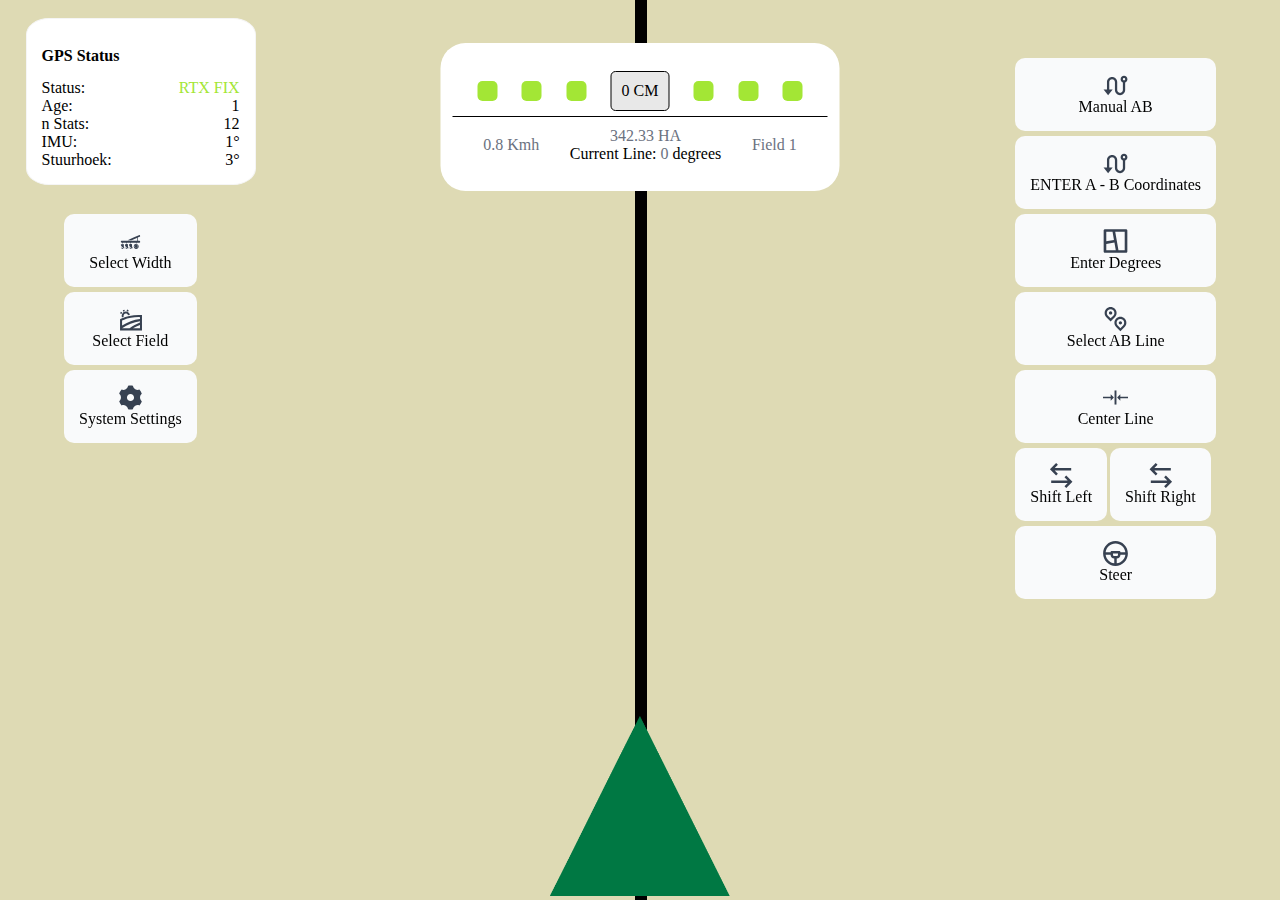
<file: index.html>
<!DOCTYPE HTML>
<html lang="en">
  <head>
    <title>GPS UI</title>
    <!-- Meta tag -->
    <meta name="description" content="Description for this site.">
    <meta charset="utf-8">
    <meta name="viewport" content="width=device-width, initial-scale=1">
   	<!-- CSS only -->
    <link rel="stylesheet" href="style.css"/>

    <!-- Resource for virtual keyboard -->
    <script src="https://code.jquery.com/jquery-1.10.1.min.js"></script>
    <script src="./assets/js/jkeyboard.js"></script>
    <link rel="stylesheet" type="text/css" href="./assets/css/jkeyboard.css">
  </head>
<body>
<div id="container"> 	
    <header>
    	<div class="header-top">
	    	<div id="first-dot"></div>
	    	<div id="second-dot"></div>
	    	<div id="third-dot"></div>
	    	<div id="distances" onclick="openModal('distancemodal')"><span id="show-distance"></span> CM </div>
	    	<div id="fourth-dot"></div>
	    	<div id="fifth-dot"></div>
	    	<div id="sixth-dot"></div>
	    </div>
	    <div class="header-bottom">
	    	<div>0.8 Kmh</div>
	    	<div class="header-bottom-child">
	    		<span>342.33 HA</span>
	    		<span>Current Line: <span id="show-degree"></span> degrees</span>
	    	</div>
	    	<div id="show-field">Field 0</div>
	    </div>
    </header>
    <div class="content">
    	<aside class="left-aside">
    		<div onclick="openModal('selectwidth')">
    			<img src="./assets/Select Width.svg" alt="select width"/>
    			<span>Select Width</span>
    		</div>
    		<div onclick="openModal('selectfield')">
    			<img src="./assets/Select Field.svg" alt="select field"/>
    			<span>Select Field</span>
    		</div>
    		<div onclick="openModal('systemsettings')">
    			<img src="./assets/System Settings.svg" alt="system settings"/>
    			<span>System Settings</span>
    		</div>
    	</aside>
    	<main>
    		<div id="middle">
	    		<div class="line">
	    			<span></span>
	    		</div>
	    	</div>
	    	<div id="middle-bottom">
	    		<img src="./assets/Triangle.png" id="triangle" alt="Triangle"/>
	    	</div>
    	</main>
    	<aside class="right-aside">
    		<div>
    			<img src="./assets/Manual AB.svg" alt="manual ab"/>
    			<span>Manual AB</span>
    		</div>
    		<div onclick="openModal('enterab')">
    			<img src="./assets/Enter AB Coordinates.svg" alt="enter ab coordinates"/>
    			<span>ENTER A - B Coordinates</span>
    		</div>
    		<div onclick="openModal('enterdegrees')">
    			<img src="./assets/Enter Degrees.svg" alt="enter degrees"/>
    			<span>Enter Degrees</span>
    		</div>
    		<div onclick="openModal('selectab')">
    			<img src="./assets/Select AB Line.svg" alt="select ab line"/>
    			<span>Select AB Line</span>
    		</div>
    		<div onclick="resetLine()">
    			<img src="./assets/Center Line.svg" alt="center line"/>
    			<span>Center Line</span>
    		</div>
    		<div class="shift">
    			<div onclick="lineToLeft()">
    				<img src="./assets/Shift Left.svg" alt="shift left"/>
    				<span>Shift Left</span>
    			</div>
    			<div onclick="lineToRight()">
    				<img src="./assets/Shift Right.svg" alt="shift right"/>
    				<span>Shift Right</span>
    			</div>
    		</div>
    		<div>
    			<img src="./assets/Steer.svg" alt="steer"/>
    			<span>Steer</span>
    		</div>
    	</aside>
    </div>
    <footer>
    	<div id="gps-status">
	    	<h2>GPS Status</h2>
	    	<div class="gps-content">Status: <span class="gps-content-status"></span></div>
	    	<div class="gps-content">Age: <span class="gps-content-age"></span></div>
	    	<div class="gps-content">n Stats: <span class="gps-content-nstats"></span></div>
	    	<div class="gps-content">IMU: <span class="gps-content-imu"></span></div>
	    	<div class="gps-content">Stuurhoek: <span class="gps-content-stuurhoek"></span></div>
	    </div>
    </footer>
    <div id="selectwidth" class="modal">
    	<div class="modal-content">
    		<div class="modal-header">
    			<span>Select Width</span>
    			<span class="close" onclick="closeModal('selectwidth')">&times;</span>
    		</div>
    		<div id="width-content">
    		</div>
    		<div class="width-bottom">
    			<button class="select-button" onclick="selectwidths()">Select Width</button>
    			<button class="remove-button">Remove Width</button>
    		</div>
    	</div>
    </div>
    <div id="selectfield" class="modal">
    	<div class="modal-content" id="modal-field">
    		<div class="modal-header">
    			<span>Select Field</span>
    			<span class="close" onclick="closeModal('selectfield')">&times;</span>
    		</div>
    		<div id="field-content">
    		</div>
    		<div id="new-field">
    			<div id="input-field-div">
			        <input type="text" class="input-newfield" placeholder="Enter new field">
			        <button id="addnewfield">Add</button>
			    </div>
    		</div>
    		<div class="field-bottom">
    			<button class="select-button" onclick="selectField()">Select Field</button>
    			<button class="add-button" onclick="showInputField()">Add Field</button>
    			<button class="remove-button" onclick="deleteField()">Remove Field</button>
    		</div>
    	</div>
    	<div id="new-field-keyboard" class="pop-keyboard"></div>
    </div>
    <div id="systemsettings" class="modal">
    	<div class="modal-content">
    		<div class="modal-header">
    			<span>System Settings</span>
    			<span class="close" onclick="closeModal('systemsettings')">&times;</span>
    		</div>
    		<div id="settings-content">
    			This is system settings modal
    		</div>
    	</div>
    </div>
    <div id="enterab" class="modal">
    	<div class="modal-content">
    		<div class="modal-header">
    			<span>Enter AB Coordinates</span>
    			<span class="close" onclick="closeModal('enterab')">&times;</span>
    		</div>
    		<div id="enterab-content">
    			<span>Coordinates A</span>
    			<div class="inputs">
    				<div>
    					<label for="longitudesA">Longitutes</label>
    					<input type="text" name="longitudesA" id="longitudesA" class="longitudes-input" placeholder="12/26">
    				</div>
    				<div>
    					<label for="latitudesA">Latitudes</label>
    					<input type="text" name="latitudesA" id="latitudesA" class="latitudes-input" placeholder="453">
    				</div>
    			</div>
    			<span>Coordinates B</span>
    			<div class="inputs">
    				<div>
    					<label for="longitudesB">Longitutes</label>
    					<input type="text" name="longitudesB" id="longitudesB" class="longitudes-input" placeholder="12/26">
    				</div>
    				<div>
    					<label for="latitudesB">Latitudes</label>
    					<input type="text" name="latitudesB" id="latitudesB" class="latitudes-input" placeholder="453">
    				</div>
    			</div>
    			<div id="abcoordinates-keyboard"></div>
    			<div id="enterab-bottom">
    				<button class="select-button" onclick="saveABCoordinates()">Save</button>
    				<button class="remove-button" onclick="closeModal('enterab')">Cancel</button>
    			</div>
    		</div>
    	</div>
    	<div id="abcoordinates-keyboard" class="pop-keyboard"></div>
    </div>
    <div id="enterdegrees" class="modal" onclick="event.stopPropagation()">
    	<div class="modal-content" id="modal-degree">
    		<div class="modal-header">
    			<span>Enter Degrees</span>
    			<span class="close" onclick="closeModal('enterdegrees')">&times;</span>
    		</div>
    		<div id="enterdegrees-content">
    			<input type="text" name="inputdegree" id="inputdegree" class="inputdegree" placeholder="12/26">
 					<div>
	 					<button class="select-button" onclick="updateDegree()">Enter</button>
	 					<button class="remove-button" onclick="closeModal('enterdegrees')">Cancel</button>
	 				</div>
    		</div>
    	</div>
    	<div id="inputdegree-keyboard" class="pop-keyboard"></div>
    </div>
    <div id="selectab" class="modal">
    	<div class="modal-content">
    		<div class="modal-header">
    			<span>Select AB Line</span>
    			<span class="close" onclick="closeModal('selectab')">&times;</span>
    		</div>
    		<div id="ABline-content">
    		</div>
    		<div id="new-ABline">
    		</div>
    		<div class="selectab-bottom">
    			<button class="select-button" onclick="selectABline()">Select Line</button>
    			<button class="add-button" onclick="showInputABline()">Add Line</button>
    			<button class="remove-button" onclick="deleteABline()">Remove Line</button>
    		</div>
    	</div>
    </div>
    <div id="distancemodal" class="modal" onclick="event.stopPropagation()">
    	<div class="modal-content" id="modal-distance">
    		<div class="modal-header">
    			<span>Distance</span>
    			<span class="close" onclick="closeModal('distancemodal')">&times;</span>
    		</div>
    		<div id="distance-content">
    			<input type="text" name="newdistance" id="newdistance" placeholder="new distance">	
    		</div>
    		<div class="distance-bottom">
    			<button class="select-button" onclick="changeDistance()">Save</button>
    			<button class="remove-button" onclick="closeModal('distancemodal')">Cancel</button>
    		</div>
    	</div>
    	<div id="newdistance-keyboard" class="pop-keyboard"></div>
    </div>
</div>
<script src="./script.js" type="text/javascript"></script>
<script src="./width.js" type="text/javascript"></script>
<script src="./field.js" type="text/javascript"></script>
<script src="./degrees.js" type="text/javascript"></script>
<script src="./abline.js" type="text/javascript"></script>
<script src="./distance.js" type="text/javascript"></script>
<script src="./line.js" type="text/javascript"></script>
<script src="./abcoordinates.js" type="text/javascript"></script>
<script src="./gps-stats.js" type="text/javascript"></script>
</body>
</html>
</file>
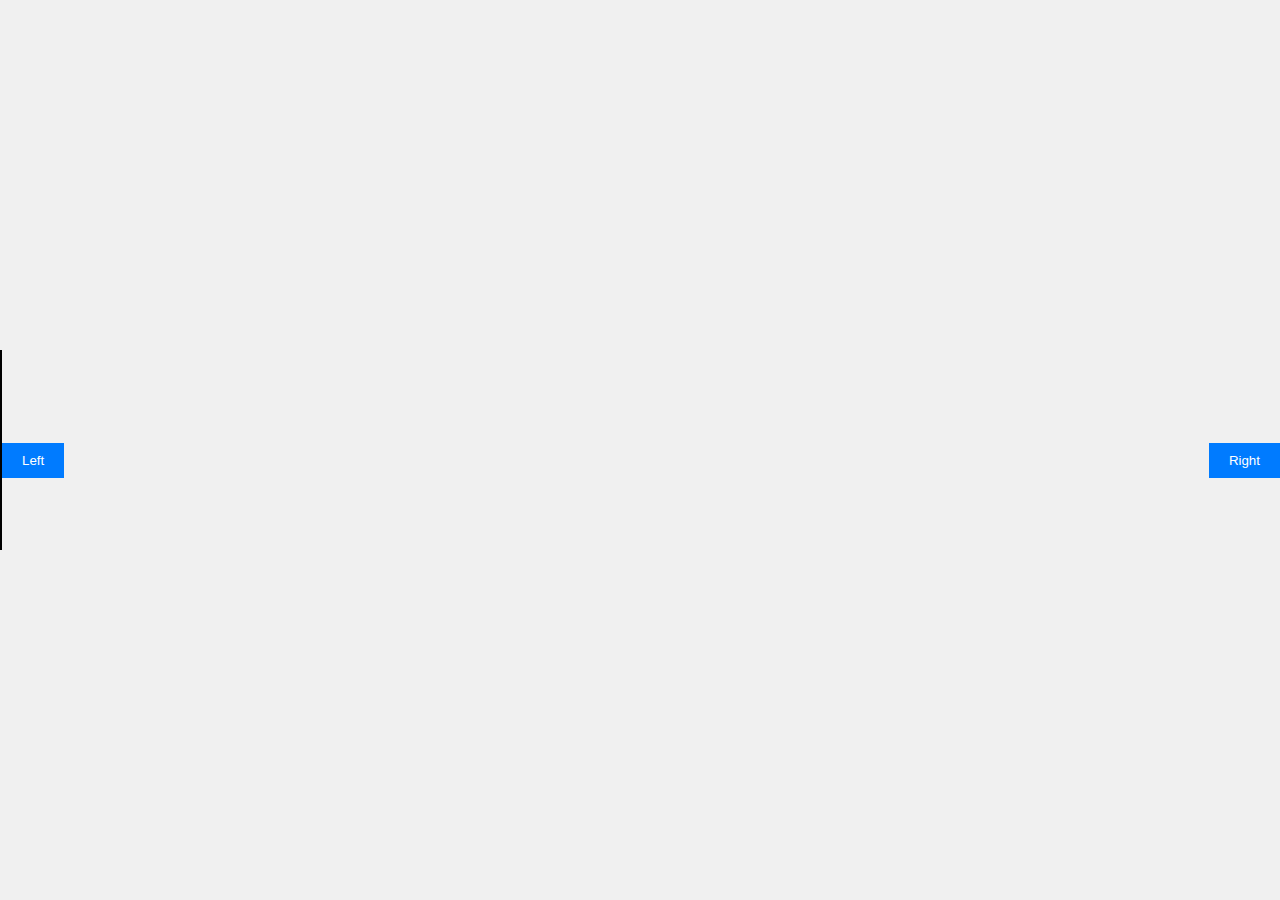
<file: test.html>
<!DOCTYPE html>
<html lang="en">
<head>
<meta charset="UTF-8">
<meta name="viewport" content="width=device-width, initial-scale=1.0">
<title>Skew Animation</title>
<style>
    body {
        margin: 0;
        padding: 0;
        display: flex;
        justify-content: center;
        align-items: center;
        height: 100vh;
        background-color: #f0f0f0;
    }
    .container {
        position: relative;
        width: 2px; /* Thickness of the black line */
        height: 200px; /* Height of the black line */
        background-color: black;
        transition: transform 0.5s ease-in-out;
    }
    .button-container {
        margin-top: 20px;
        display: flex;
        justify-content: space-between;
        width: 100%;
    }
    button {
        padding: 10px 20px;
        background-color: #007bff;
        color: white;
        border: none;
        cursor: pointer;
    }
</style>
</head>
<body>
<div class="container"></div>
<div class="button-container">
    <button id="leftBtn">Left</button>
    <button id="rightBtn">Right</button>
</div>

<script>
    const container = document.querySelector('.container');
    const leftBtn = document.getElementById('leftBtn');
    const rightBtn = document.getElementById('rightBtn');

    leftBtn.addEventListener('click', () => {
        container.style.transform = 'skewY(20deg)';
    });

    rightBtn.addEventListener('click', () => {
        container.style.transform = 'skewY(-20deg)';
    });
</script>
</body>
</html>
</file>
<file: style.css>
:root{
	--backgrounds: #DEDAB4;
	--whites: #F9FAFB;
	--greens: #A3E635;
	--greys: #E8E8E8;
	--yellows: #FCD34D;
	--darkgreys: #6B7280;
	--selects: #A4D0A4;
	--removes: #B91C1C;
	--selected: #A4D0A4;
	--greendot: #A3E635;
	--orangedot: #F2C94C;
	--reddot: red;
	--blacks: black;
}

body{
	background: var(--backgrounds);
	display: flex;
	flex-direction: column;
	justify-content: center;
}
input{
	background: whitesmoke;
	padding: 5;
}
#container{
	display: flex;
	flex-direction: column;
	justify-content: center;
	align-items: center;
	gap: 20px;
}
header{
	width: 375px;
	height: 124px;
	background: white;
	display: flex;
	flex-direction: column;
	justify-content: center;
	gap: 5px;
	padding: 12px;
	border-radius: 25px;
	position: fixed; /* Position fixed to center it on the screen */
    top: 13%; /* Position from the top */
    left: 50%; /* Position from the left */
    transform: translate(-50%, -50%);
}
.header-top{
	display: flex;
	flex-direction: row;
	align-items: center;
	justify-content: space-evenly;
}
.header-top div{
	background: var(--greens);
	padding: 10px;
	border-radius: 5px;
}
.header-top div:nth-child(4){
	background: var(--greys);
	border: 1px solid black;
	border-radius: 5px;
}
.header-bottom{
	padding-top: 10px;
	display: flex;
	flex-direction: row;
	justify-content: space-evenly;
	align-items: center;
	border-top: 1px solid black;
}
.header-bottom div:not(:nth-child(2)){
	color: var(--darkgreys);
}
.header-bottom-child{
	display: flex;
	flex-direction: column;
	justify-content: space-evenly;
	align-items: center;
}
.header-bottom span:nth-child(1){
	color: var(--darkgreys);
}

.content{
	margin-top: 50px;
	width: 90vw;
	display: flex;
	flex-direction: row;
	justify-content: space-between;
	align-items: center;
}
.left-aside{
	display: flex;
	flex-direction: column;
	gap: 5px;
}
.left-aside div{
	text-align: center;
	background: var(--whites);
	padding: 15px;
	border-radius: 10px;
	display: flex;
	flex-direction: column;
	align-items: center;
	cursor: pointer;
}
.left-aside div img{
	width: 25px;
	height: 25px;
}
main{

}
.right-aside{
	display: flex;
	flex-direction: column;
	gap: 5px;
}
.right-aside div:not(:nth-child(6)){
	text-align: center;
	background: var(--whites);
	padding: 15px;
	border-radius: 10px;
	display: flex;
	flex-direction: column;
	align-items: center;
	cursor: pointer;
}
.right-aside .shift{
	display: flex;
	flex-direction: row;
	gap: 3px;
}
.right-aside .shift div{
	cursor: pointer;
}
.right-aside .shift div img{
	display: flex;
	flex-direction: row;
	gap: 3px;
}
.right-aside div img{
	width: 25px;
	height: 25px;
}

.modal{
    display: none;
    position: fixed;
    top: 0;
    left: 0;
    width: 100%;
    height: 100%;
    background-color: rgba(0, 0, 0, 0.5);
    border-radius: 25px;
    overflow: auto;
    z-index: 3;
}
.modal-header{
	display: flex;
	flex-direction: row;
    justify-content: space-between;
    align-items: center;
    margin-bottom: 10px;
    border-bottom: 1px solid black;
    padding: 10px;
}
.modal-header > span{
	font-size: 20px;
}
.modal-content{
    position: absolute;
    top: 50%;
    left: 50%;
    transform: translate(-50%, -50%);
    background-color: #fff;
    padding: 18px;
    border-radius: 5px;
    box-shadow: 0 0 10px rgba(0, 0, 0, 0.3);
    height: auto;
    overflow: auto;
}
.close{
    position: absolute;
    top: 10px;
    right: 10px;
    cursor: pointer;
    font-size: 30px;
}
.pop-keyboard {
  position: fixed;
  background: whitesmoke;
  padding: 5px;
  bottom: 0;
  left: 0;
  width: 100%;
  text-align: center;
}

#width-content{
	overflow: hidden;
	padding: 20px;
	display: flex;
	flex-direction: column;
	gap: 5px;
}
#width-content > div:not(.width-selected) {
	display: flex;
	flex-direction: row;
	background: var(--greys);
	padding: 10px;
	align-items: center;
	gap: 5px;
	border-radius: 10px;
}
#width-content > .width-selected {
	display: flex;
	flex-direction: row;
	background: var(--selected);
	padding: 10px;
	align-items: center;
	gap: 5px;
	border-radius: 10px;
}
#width-content > div > img {
	background: white;
	padding: 10px;
	border-radius: 10px;
}
.width-bottom{
	display: flex;
	flex-direction: row;
	justify-content: space-between;
	align-items: center;
}
#field-content{
	overflow: hidden;
	padding: 20px;
	display: flex;
	flex-direction: column;
	gap: 5px;
}
#field-content > div:not(.field-selected) {
	display: flex;
	flex-direction: row;
	background: var(--greys);
	padding: 10px;
	align-items: center;
	gap: 5px;
	border-radius: 10px;
}
#field-content > .field-selected {
	display: flex;
	flex-direction: row;
	background: var(--selected);
	padding: 10px;
	align-items: center;
	gap: 5px;
	border-radius: 10px;
}
#field-content > div > img {
	background: white;
	padding: 10px;
	border-radius: 10px;
}
.field-bottom{
	display: flex;
	flex-direction: row;
	justify-content: space-around;
	align-items: center;
}
#new-field{
	display: flex;
	flex-direction: column;
	justify-content: space-around;
	align-items: center;
	padding: 10px;
}
#new-field input{
	font-size: 20px;
	border: 1px solid grey;
	border-radius: 5px;
	padding: 5px;
}
#new-field button{
	background: var(--selects);
	padding: 10px;
	color: white;
	border-radius: 5px;
	border: 1px solid white;	
}
#enterab-content{
	display: flex;
	flex-direction: column;
	gap: 5px;
	align-items: center;
}
#enterab-content span{
	font-size: 18px;
}
#enterab-content .inputs{
	display: flex;
	flex-direction: row;
	gap: 5px;
}
#enterab-content .inputs div{
	display: flex;
	flex-direction: column;
	gap: 2px;
}
#enterab-content input{
	padding: 5px;
	font-size: 16px;
	border: 1px solid grey;
	border-radius: 5px;
	width: 320px;
}
#enterab-bottom{
	display: flex;
	flex-direction: row;
	justify-content: space-around;
	width: 100%;
}
#enterdegrees-content{
	display: flex;
	flex-direction: column;
	align-items: center;
	gap: 20px;
}
#enterdegrees-content input{
	padding: 5px;
	font-size: 16px;
	border: 1px solid grey;
	border-radius: 5px;
	width: 520px;
}
#enterdegrees-content > div{
	display: flex;
	flex-direction: row;
	justify-content: space-between;
	align-items: center;
}
#enterdegrees-content > div > button {
	width: 50%;
}
#ABline-content{
	overflow: hidden;
	padding: 20px;
	display: flex;
	flex-direction: column;
	gap: 5px;
}
#ABline-content > div:not(.ABline-selected) {
	display: flex;
	flex-direction: row;
	background: var(--greys);
	padding: 10px;
	align-items: center;
	gap: 5px;
	border-radius: 10px;
}
#ABline-content > .ABline-selected {
	display: flex;
	flex-direction: row;
	background: var(--selected);
	padding: 10px;
	align-items: center;
	gap: 5px;
	border-radius: 10px;
}
#ABline-content > div > img {
	background: white;
	padding: 10px;
	border-radius: 10px;
}
#new-ABline{
	display: flex;
	flex-direction: column;
	justify-content: space-around;
	align-items: center;
	padding: 10px;
}
#new-ABline input{
	font-size: 20px;
	border: 1px solid grey;
	border-radius: 5px;
	padding: 5px;
}
#new-ABline button{
	background: var(--selects);
	padding: 10px;
	color: white;
	border-radius: 5px;
	border: 1px solid white;	
}
.selectab-bottom{
	display: flex;
	flex-direction: row;
	justify-content: space-around;
	align-items: center;
}
#distance-content{
	display: flex;
	flex-direction: row;
	justify-content: space-around;
	align-items: center;
	padding: 10px;
}
#distance-content > input{
	font-size: 20px;
	border: 1px solid grey;
	border-radius: 5px;
	padding: 5px;
}
.distance-bottom {
	display: flex;
	flex-direction: row;
	justify-content: space-around;
	align-items: ;
}
.selections{
	display: flex;
	flex-direction: column;
	width: 550px;
	padding: 5px;
	cursor: pointer;
}
.selections span:nth-child(1){
	font-size: 20px;
}
.selections span:nth-child(2){
	font-size: 16px;
}
.select-button{
	background: var(--selects);
	padding: 10px;
	color: white;
	border-radius: 5px;
	border: 1px solid white;
}
.add-button{
	background: var(--selects);
	padding: 10px;
	color: white;
	border-radius: 5px;
	border: 1px solid white;
}
.remove-button{
	background: var(--removes);
	padding: 10px;
	color: white;
	border-radius: 5px;
	border: 1px solid white;
}
main{
	display: flex;
	flex-direction: column;
	align-items: center;
	gap: 10px;
}
#middle{
	position: fixed;
	top: 0; /* Position from the top */
    left: 49%; /* Position from the left */
    transform: translateX(-50%); /* Center horizontally */
	display: flex;
	flex-direction: row;
	box-sizing: border-box;
	height: 100%;
    z-index: -9999;
}
.line{
	position: absolute; /* Position the line absolutely */
    height: 100%;
	display: flex;
	flex-direction: column;
	gap: 15px;
	margin: 0 8px;
}
.line > span {
	width: 5px;
    height: 100%;
}
.line > span:nth-child(1) {
	border-left: 12px solid var(--blacks);
}
#middle-bottom {
    position: fixed; /* Position fixed to stay at the bottom */
    bottom: 0; /* Position from the bottom */
    left: 50%; /* Position from the left */
    transform: translateX(-50%); /* Center horizontally */
    z-index: 2; /* Ensure the triangle is above other content */
}
#triangle {
    width: 180px;
    height: 180px;
}
#gps-status {
	min-width: 198px;
    position: fixed;
    top: 2%;
    left: 2%;
    padding: 15px;
    background-color: white;
    border: 1px solid whitesmoke;
    border-radius: 10%;
}
#gps-status h2{
	font-size: 16px;
}
.gps-content{
	display: flex;
	flex-direction: row;
	justify-content: space-between;
}
.gps-content-status{
	color: var(--greens);
}
.gps-content-age{

}
.gps-content-nstats{

}
.gps-content-imu{

}
.gps-content-stuurhoek{

}
</file>
<file: assets/css/jkeyboard.css>
.jkeyboard {
  display: inline-block;
  border: 1px solid black;
  padding: 15px;
  border-radius: 15px;
  box-sizing: border-box;
}
.jkeyboard .jline, .jkeyboard .jline ul {
  display: block;
  margin: 0;
  padding: 0;
}
.jkeyboard .jline {
  text-align: center;
  margin-left: 0;
}
.jkeyboard .jline ul li {
  font-family: arial, sans-serif;
  font-size: 20px;
  display: inline-block;
 /* border: 1px solid #468db3;
  -webkit-box-shadow: 0 0 3px #468db3;
  -webkit-box-shadow: inset 0 0 3px #468db3;*/
  margin: 0px 0px 0px 0px;
  color: gray;
  border-radius: 5px;
  width: 40px;
  height: 52px;
  box-sizing: border-box;
  text-align: center;
  line-height: 52px;
  overflow: hidden;
  cursor: pointer;
  -webkit-touch-callout: none;
  -webkit-user-select: none;
  -khtml-user-select: none;
  -moz-user-select: -moz-none;
  -ms-user-select: none;
  user-select: none;
  background: black;
}
.jkeyboard .jline ul li.uppercase {
  text-transform: uppercase;
}
.jkeyboard .jline ul li:hover, .jkeyboard .jline ul li:active {
  background-color: black;
}
.jkeyboard .jline .return {
  width: 100px;
}
.jkeyboard .jline .space {
  width: 436px;
}
.jkeyboard .jline .numeric_switch {
  width: 64px;
}
.jkeyboard .jline .layout_switch {
  background: url("locale.png") no-repeat center right;
}
.jkeyboard .jline .shift {
  width: 80px;
  background: url("shift.png") no-repeat center center;
  background-color: black;
}
.jkeyboard .jline .backspace {
  width: 49px;
  background: url("backspace.png") no-repeat center center;
  background-color: black;
}
</file>
